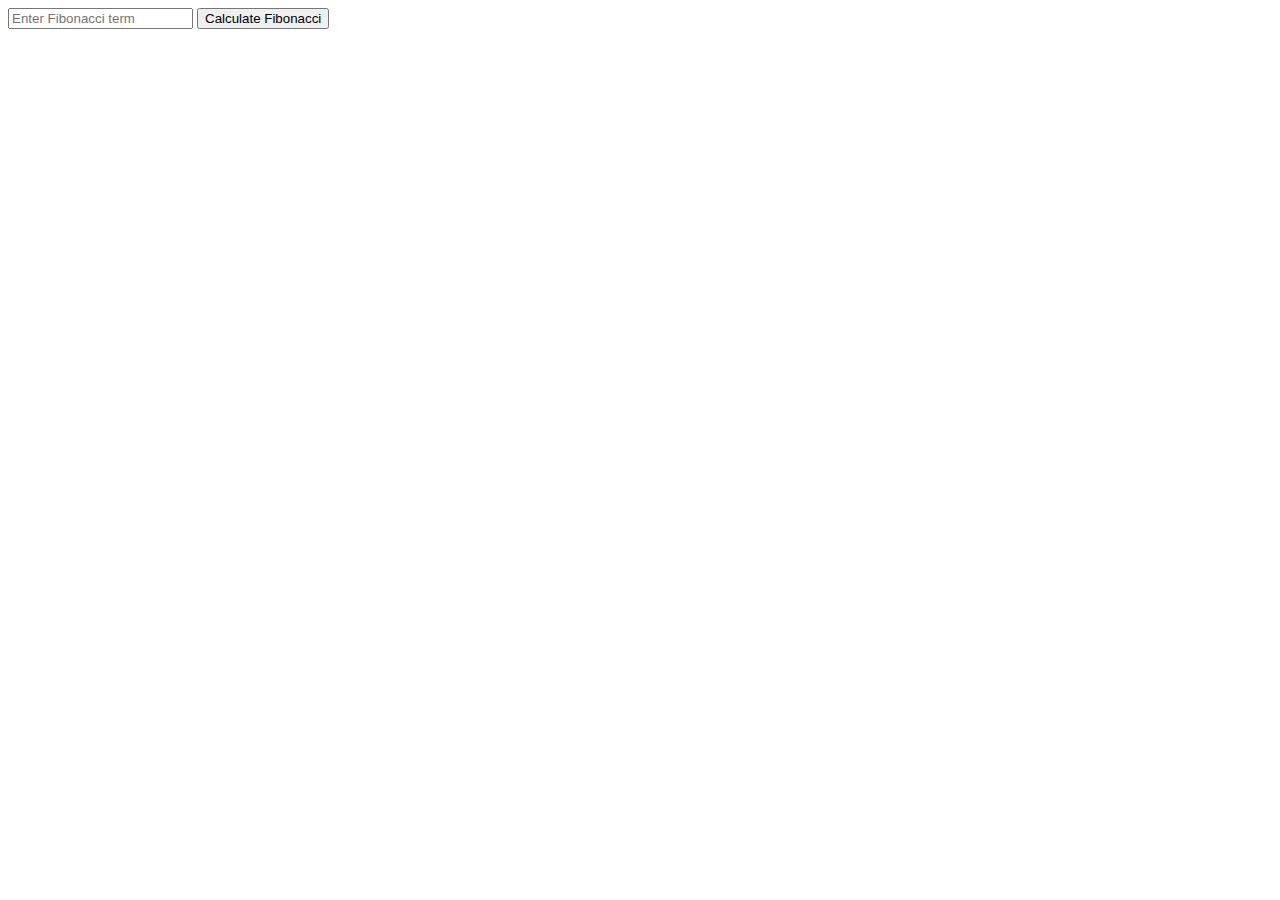
<file: index.html>
<!DOCTYPE html>
<html lang="en">

<head>
  <meta charset="UTF-8">
  <title>Web Worker Fibonacci Example</title>
</head>

<body>
  <!-- 添加了一个input元素，允许用户输入斐波那契数列的项数 -->
  <input type="number" id="fibNumber" placeholder="Enter Fibonacci term" min="1">
  <!-- 添加了一个按钮，用户点击时将触发斐波那契数列的计算 -->
  <button onclick="calculateFibonacci()">Calculate Fibonacci</button>

  <script>
    // 计算斐波那契数列的函数
    function calculateFibonacci () {
      // 获取用户输入的值
      var n = document.getElementById('fibNumber').value;

      // 确保用户输入了一个有效的数字
      if (isNaN(n) || n <= 0) {
        console.error('Please enter a positive integer.');
        return;
      }

      // 计算开始时间
      var startTime = performance.now();

      // 创建新的 Worker
      // var worker = new Worker('./fibonacciWorker.js');               // 计算耗时: 118.2000 毫秒
      var worker = new Worker('./fibonacciWorkerImproveVersion.js');    // 计算耗时: 1075.2000 毫秒

      // 当接收到来自 Worker 的消息时
      worker.onmessage = function (e) {
        // 计算结束时间
        var endTime = performance.now();

        // 显示结果和耗时
        console.log(`斐波那契数列第 ${n} 项是: ${e.data}`);
        console.log(`计算耗时: ${(endTime - startTime).toFixed(4)} 毫秒`);
      };

      // 启动 Worker 并请求计算斐波那契数列的第 n 项
      worker.postMessage(n);
    }
  </script>
</body>

</html>
</file>
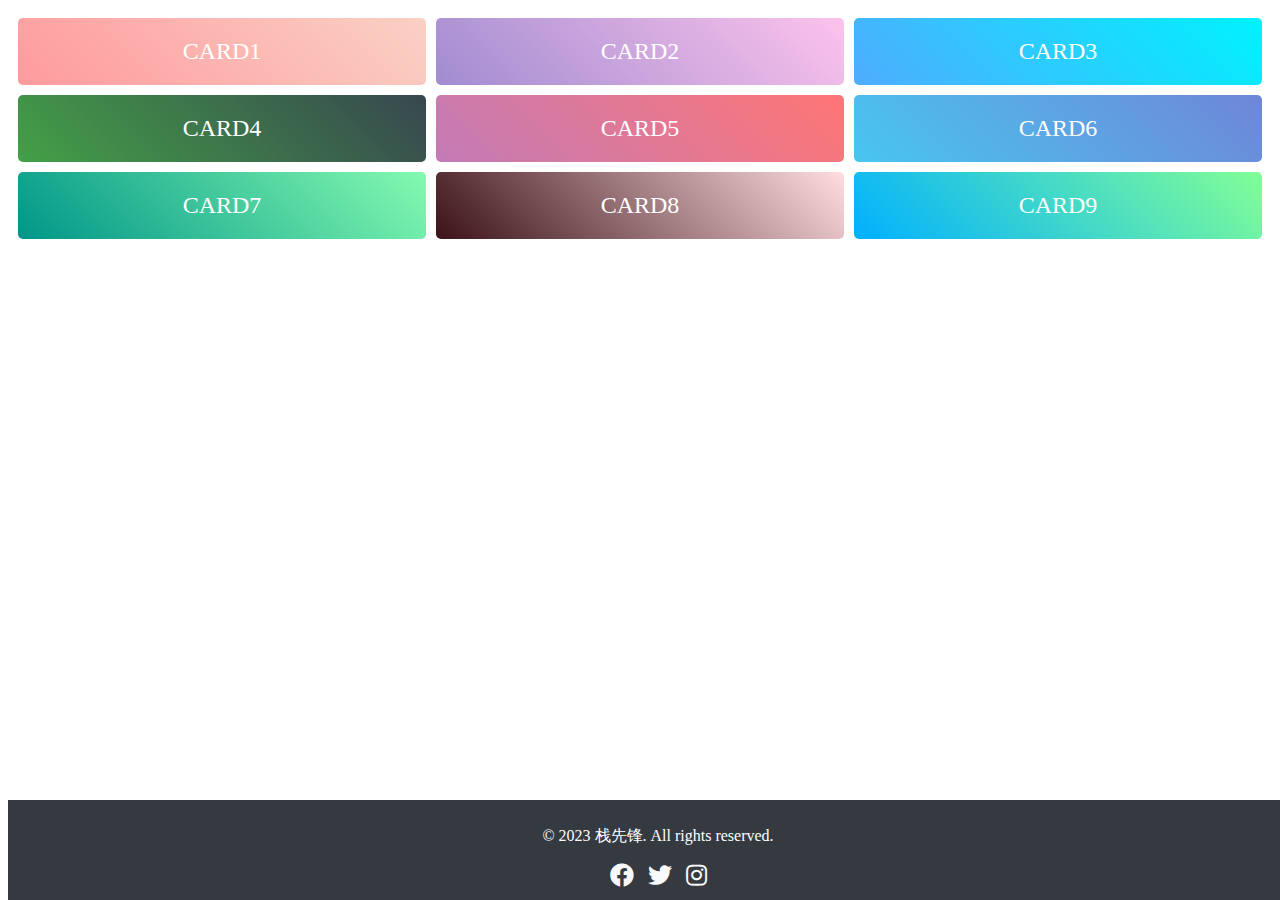
<file: serviceWorker/index.html>
<!DOCTYPE html>
<html lang="en">

<head>
  <meta charset="UTF-8">
  <meta name="viewport" content="width=device-width, initial-scale=1.0">
  <title>首页</title>
  <link rel="stylesheet" href="https://cdnjs.cloudflare.com/ajax/libs/font-awesome/5.15.1/css/all.min.css">
  <link rel="stylesheet" href="./index.css">
  <link rel="manifest" href="/manifest.json">
</head>

<body>
  <!-- <div id="installButton"></div> -->

  <button id="installButton" hidden>Install</button>

  <div class="card-container">
    <div class="card">CARD1</div>
    <div class="card">CARD2</div>
    <div class="card">CARD3</div>
    <div class="card">CARD4</div>
    <div class="card">CARD5</div>
    <div class="card">CARD6</div>
    <div class="card">CARD7</div>
    <div class="card">CARD8</div>
    <div class="card">CARD9</div>
  </div>

  <footer class="footer">
    <p>&copy; 2023 栈先锋. All rights reserved.</p>
    <div class="social-icons">
      <a href="#"><i class="fab fa-facebook"></i></a>
      <a href="#"><i class="fab fa-twitter"></i></a>
      <a href="#"><i class="fab fa-instagram"></i></a>
    </div>
  </footer>
  <script>
    // 当DOM完全加载后执行
    window.onload = function () {
      let installPrompt = null;
      const installButton = document.getElementById('installButton');
      init();
    };

    function init () {
      registerServiceWorker();
      setupInstallPromptEvent();
    }

    function registerServiceWorker () {
      if ('serviceWorker' in navigator) {
        navigator.serviceWorker.register('./service-worker.js')
          .then(function (registration) {
            console.log('ServiceWorker registration successful with scope: ', registration.scope);
          })
          .catch(function (err) {
            console.log('ServiceWorker registration failed: ', err);
          });
      }
    }

    function setupInstallPromptEvent () {
      window.addEventListener('beforeinstallprompt', (e) => {
        // 阻止自动显示系统默认的安装提示
        e.preventDefault();
        // 保存事件对象，用于稍后的用户响应
        installPrompt = e;
        installButton.removeAttribute("hidden");
      });
    }

    function disableInAppInstallPrompt () {
      installPrompt = null;
      installButton.setAttribute("hidden", "");
    }

    // Adding an in-app install UI 添加应用内安装按钮
    // https://developer.mozilla.org/en-US/docs/Web/Progressive_web_apps/How_to/Trigger_install_prompt
    installButton.addEventListener('click', async () => {
      if (!installPrompt) {
        return;
      }
      const result = await installPrompt.prompt();
      console.log(`Install prompt was: ${result.outcome}`);
      disableInAppInstallPrompt();
    });
  </script>
</body>

</html>
</file>
<file: serviceWorker/index.css>
:root{
  --primary-color: #007bff;
  --secondary-color: #6c757d;
  --success-color: #28a745;
  --info-color: #17a2b8;
  --warning-color: #ffc107;
  --danger-color: #dc3545;
  --light-color: #f8f9fa;
  --dark-color: #343a40;
}
h2{
  background-color: var(--primary-color);
  color: white;
  padding: 10px;
  border-radius: 5px;
  margin-bottom: 20px;
}

#installButton{
  /* position: fixed;
  bottom: 20px;
  right: 20px;
  top: 20px;
  height: 40px;
  z-index: 999; */
  color: white;
  padding: 10px 20px;
  border: none;
  border-radius: 5px;
  cursor: pointer;
  box-shadow: 0 4px 6px rgba(50, 50, 93, 0.11), 0 1px 3px rgba(0, 0, 0, 0.08);
  background: linear-gradient(145deg, var(--primary-color), var(--success-color));
}

#installButton:hover{
  background-color: #0056b3;
}

#installPrompt{
  color: white;
  padding: 10px;
  border-radius: 5px;
  max-width: 400px;
  margin-left: auto;
  margin-right: auto;
  margin-top: 20px;
  margin-bottom: 20px;
  width: 100%;
  text-align: center;
  background: var(--info-color);
}

#installPrompt p{
  margin: 0;
}

#installPrompt p:first-child{
  font-weight: bold;
}

#installPrompt p:last-child{
  font-style: italic;
}

.footer {
  background-color: var(--dark-color);
  color: white;
  text-align: center;
  padding: 10px;
  position: absolute;
  bottom: 0;
  width: 100%;
}

.social-icons a {
  margin: 0 5px;
  font-size: 24px;
  color: var(--light-color);
}

.social-icons a:hover {
  color: var(--primary-color);
}

.card-container {
  display: grid;
  grid-template-columns: repeat(3, 1fr); /* 创建三列 */
  grid-gap: 10px; /* 卡片之间的间距 */
  padding: 10px; /* 容器内边距 */
  margin-left: auto;
  margin-right: auto;
}

.card {
  background-size: cover;
  border-radius: 5px;
  padding: 20px;
  text-align: center;
  color: white;
  font-size: 24px;
  position: relative;
  overflow: hidden;
}

/* 为每个卡片添加不同的背景渐变 */
.card:nth-child(1) {
  background-image: linear-gradient(45deg, #ff9a9e 0%, #fad0c4 99%, #fad0c4 100%);
}

.card:nth-child(2) {
  background-image: linear-gradient(45deg, #a18cd1 0%, #fbc2eb 99%, #fbc2eb 100%);
}

.card:nth-child(3){
  background-image: linear-gradient(45deg, #4facfe 0%, #00f2fe 100%);
}

.card:nth-child(4) {
  background-image: linear-gradient(45deg, #43a047 0%, #37474f 100%);
}

.card:nth-child(5) {
  background-image: linear-gradient(45deg, #c27bb6 0%, #ff7675 100%);
}

.card:nth-child(6) {
  background-image: linear-gradient(45deg, #48c6ef 0%, #6f86d8 100%);
}

.card:nth-child(7) {
  background-image: linear-gradient(45deg, #009688 0%, #84fab0 100%);
}

.card:nth-child(8) {
  background-image: linear-gradient(45deg, #3a1217 0%, #ffdde1 100%);
}

.card:nth-child(9) {
  background-image: linear-gradient(45deg, #00b0ff 0%, #82fe95 100%);
}

/* 继续为每个 .card 添加不同的背景渐变...直到第九个 */

/* 响应式设计：当屏幕宽度不足以显示三列时，卡片将堆叠显示 */
@media (max-width: 600px) {
  .card-container {
    grid-template-columns: 1fr; /* 单列 */
  }
  #installPrompt {
    margin-top: 80px;
  }
}
</file>
